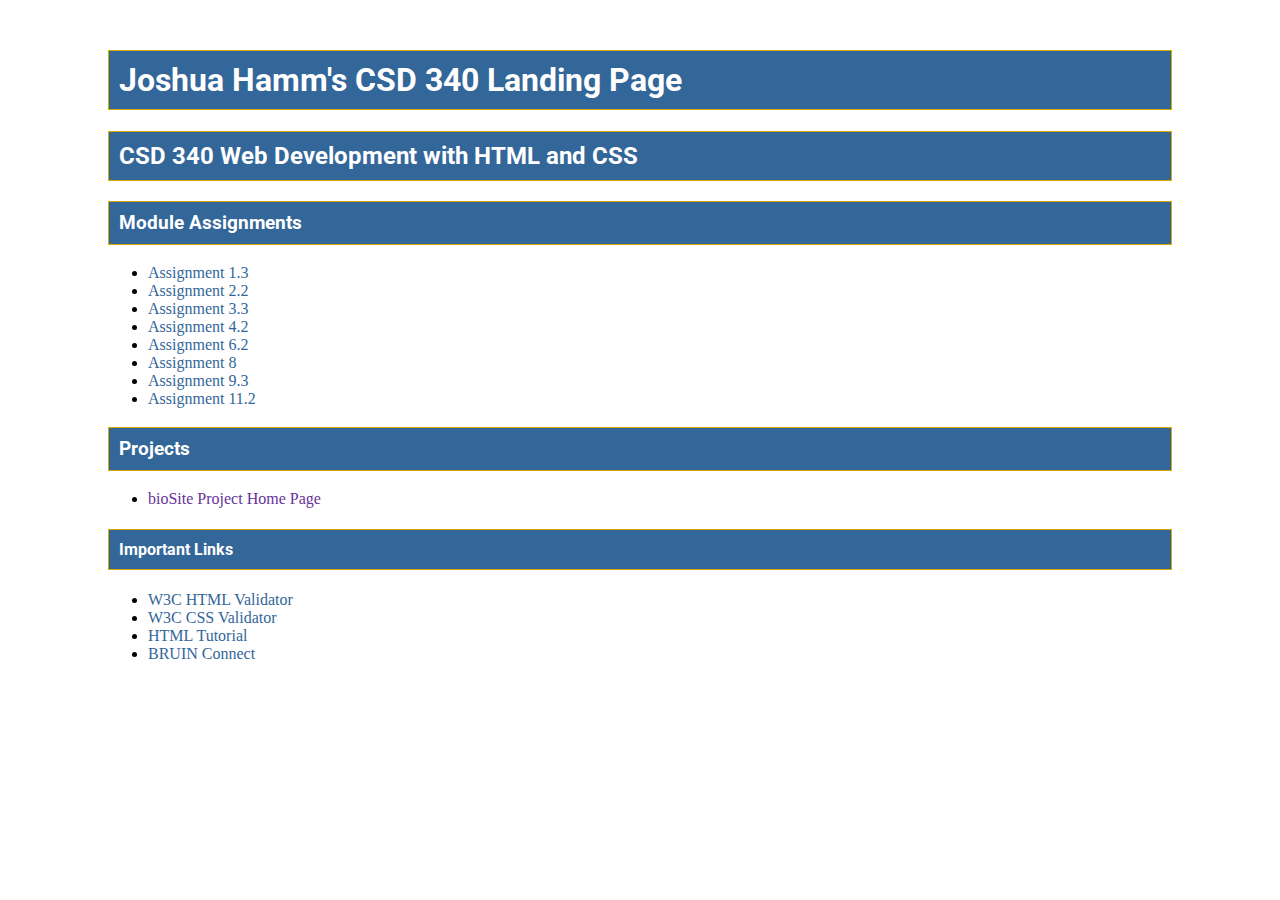
<file: index.html>
<!DOCTYPE html>
<html lang="en">
<head>
    <meta charset="UTF-8">
    <meta name="viewport" content="width=device-width, initial-scale=1.0">
    <meta name="author" content="Joshua Hamm">
    <meta name="description" content="CSD 340 Landing Page">
    <meta name="keywords" content="HTML, CSS, development, CSD 340">
    <link rel="stylesheet" href="site.css">
    <title>Joshua Hamm's CSD 340 Landing Page</title>
</head>
<body>
    <div id="container">
        <h1>Joshua Hamm's CSD 340 Landing Page</h1>
        <h2>CSD 340 Web Development with HTML and CSS</h2>
        
        <h3>Module Assignments</h3>
        <ul>
            <li><a href="module-1/assignment-1.3">Assignment 1.3</a></li>
            <li><a href="module-2/Hamm_mod2.2.html">Assignment 2.2</a></li>
            <li><a href="module-3/mod3assignment">Assignment 3.3</a></li>
            <li><a href="module-4/Hamm_Mod4_2.html">Assignment 4.2</a></li>
            <li><a href="module-6/Hamm_Mod6.html">Assignment 6.2</a></li>
            <li><a href="module-8/Hamm_Mod8.html">Assignment 8</a></li>
            <li><a href="module-9/Hamm_Mod9_3.html">Assignment 9.3</a></li>
            <li><a href="module-11/Hamm_Mod11_2.html">Assignment 11.2</a></li>
        </ul>
        
        <h3>Projects</h3>
        <ul>
            <li><a href="">bioSite Project Home Page</a></li>
        </ul>
        
        <h4>Important Links</h4>
        <ul>
            <li><a href="https://validator.w3.org/">W3C HTML Validator</a></li>
            <li><a href="http://jigsaw.w3.org/css-validator/">W3C CSS Validator</a></li>
            <li><a href="https://www.w3schools.com/html/">HTML Tutorial</a></li>
            <li><a href="https://bruinconnect.bellevue.edu/">BRUIN Connect</a></li>
        </ul>
    </div>
</body>
</html>
</file>
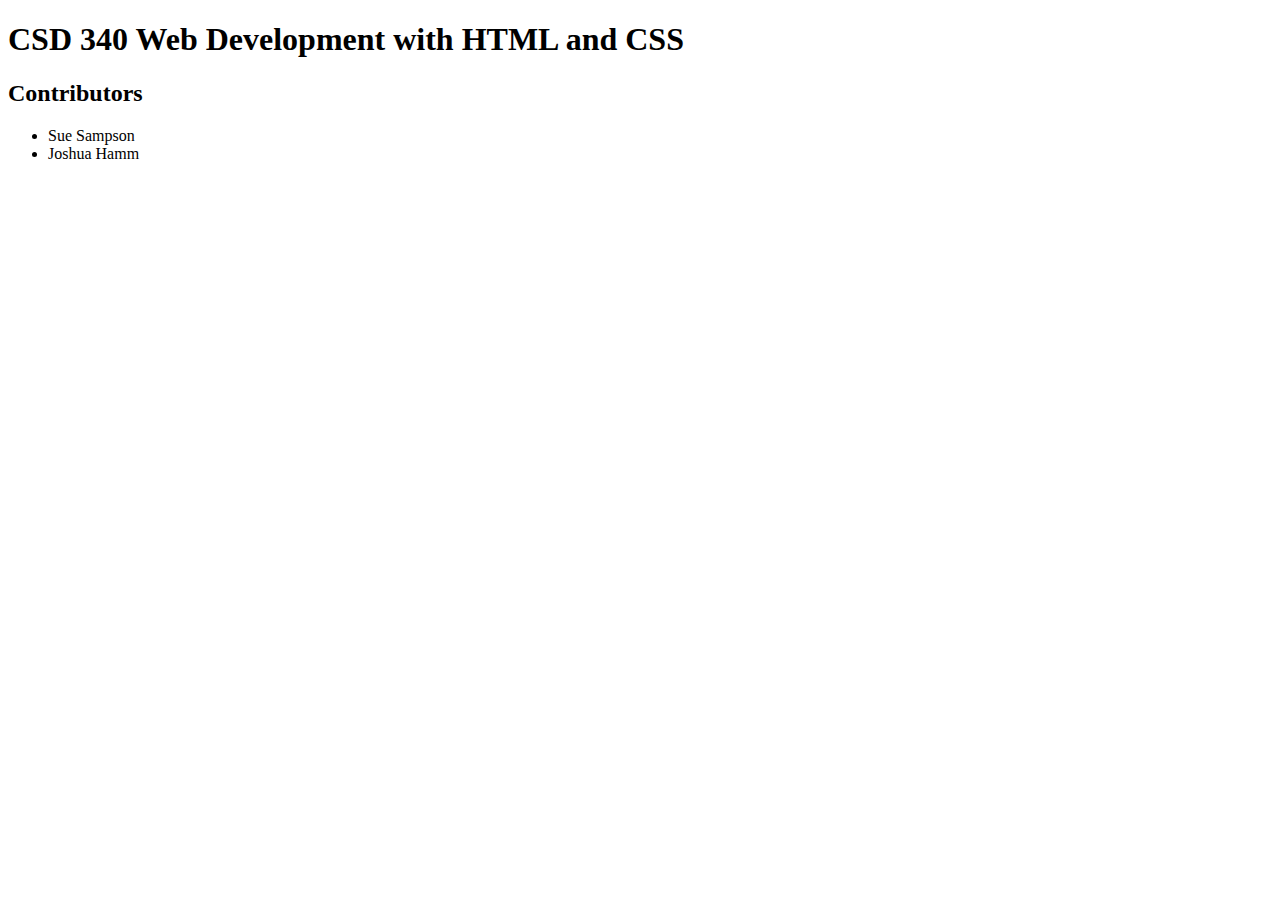
<file: README.html>
<!DOCTYPE html>
<html lang="en">

<head>
    <meta charset="UTF-8">
    <meta name="viewport" content="width=device-width, initial-scale=1.0">
    <title>CSD 340 Web Development with HTML and CSS</title>
</head>

<body>

    <h1>CSD 340 Web Development with HTML and CSS</h1>

    <h2>Contributors</h2>
    <ul>
        <li>Sue Sampson</li>
        <li>Joshua Hamm</li>
    </ul>

</body>

</html>
</file>
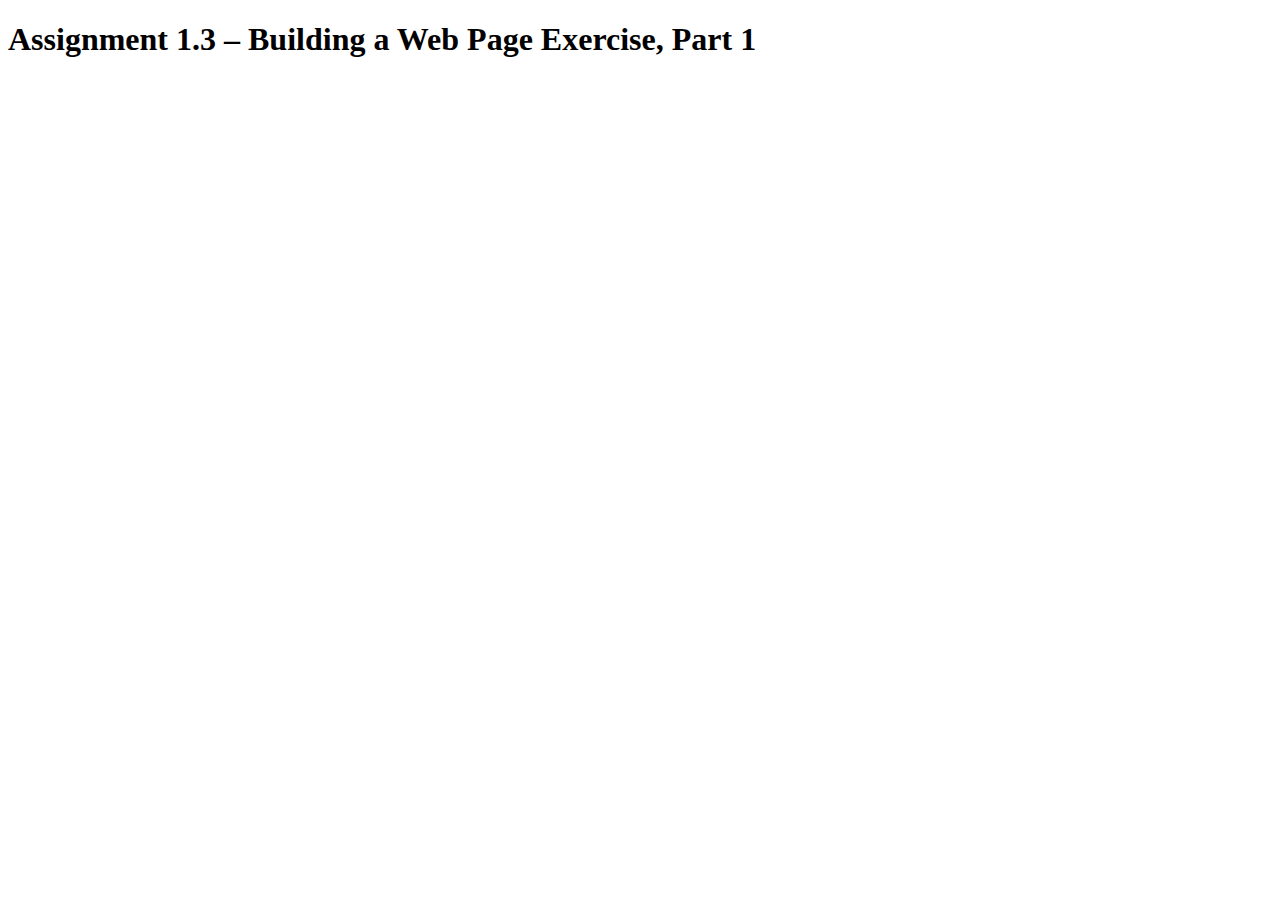
<file: module-1/Hamm_Mod1_3.html>
<!-- Joshua Hamm : Assignment 1.3 -->
<!DOCTYPE html>
<html lang="en">

<head>
    <meta charset="UTF-8">
    <meta name="viewport" content="width=device-width, initial-scale=1.0">
    <title>CSD 340 Web Development with HTML and CSS</title>
</head>

<body>

    <h1>Assignment 1.3 – Building a Web Page Exercise, Part 1</h1>

</body>

</html>
</file>
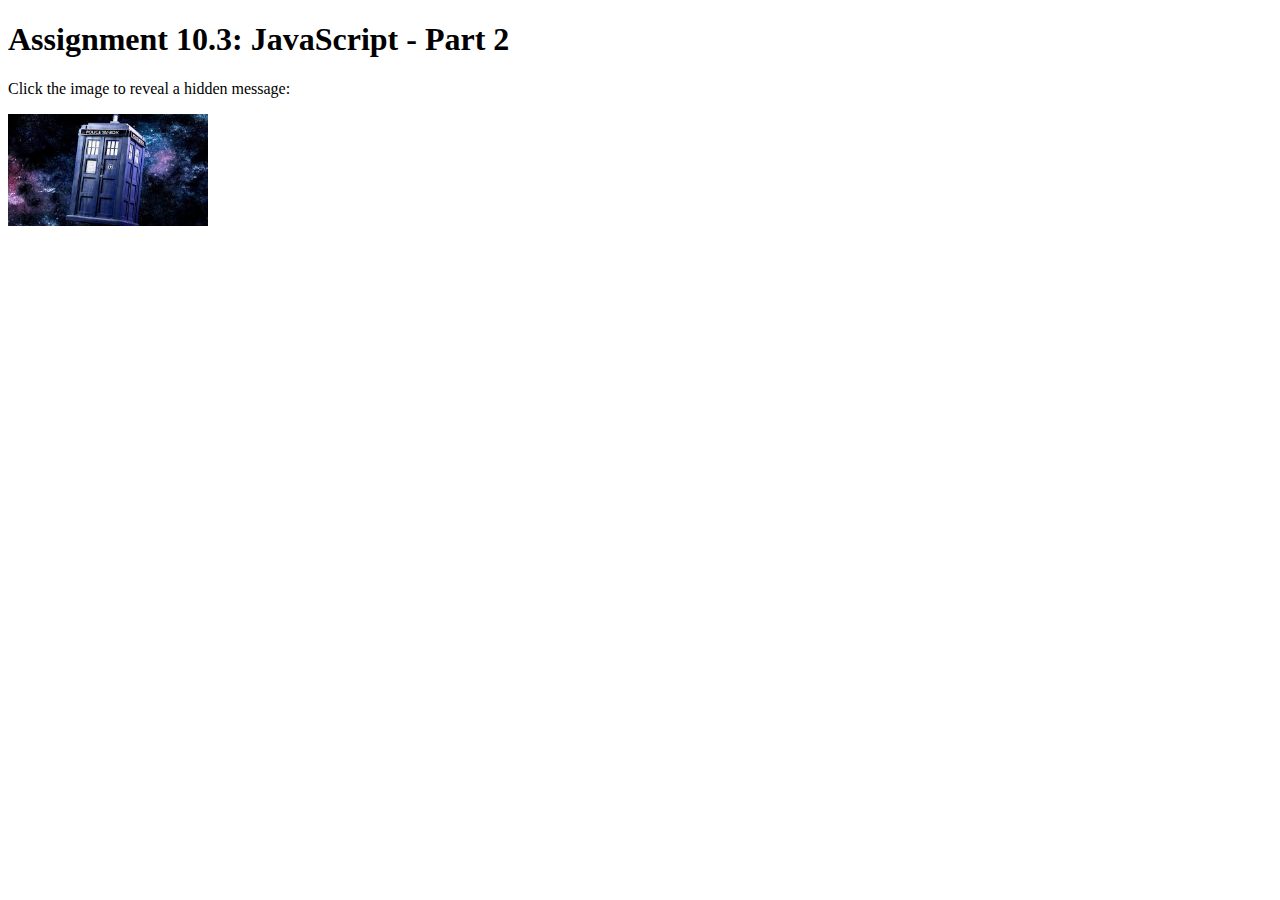
<file: module-10/Hamm_Mod10.3.html>
<!DOCTYPE html>
<html lang="en">
<head>
    <meta charset="UTF-8">
    <meta name="viewport" content="width=device-width, initial-scale=1.0">
    <title>CSD 340 Web Development with HTML and CSS</title>
    <style>
        
        img {
            width: 200px;
            cursor: pointer;
        }

        
        #hidden-paragraph {
            display: none;
        }
    </style>
</head>
<body>
    <h1>Assignment 10.3: JavaScript - Part 2</h1>
    <p>Click the image to reveal a hidden message:</p>
    <img src="tardis.jpg" onclick="toggleParagraph()" alt="Tardis">
    <p id="hidden-paragraph">Sometimes he missed the monochrome world
         of his first two incarnations. It had felt like a simpler, cleaner time;
          so many centuries had passed before he realised he’d just been colour blind.</p>

    <script>
        function toggleParagraph() {
            var paragraph = document.getElementById("hidden-paragraph");
            if (paragraph.style.display === "none") {
                paragraph.style.display = "block";
            } else {
                paragraph.style.display = "none";
            }
        }
    </script>
</body>
</html>
</file>
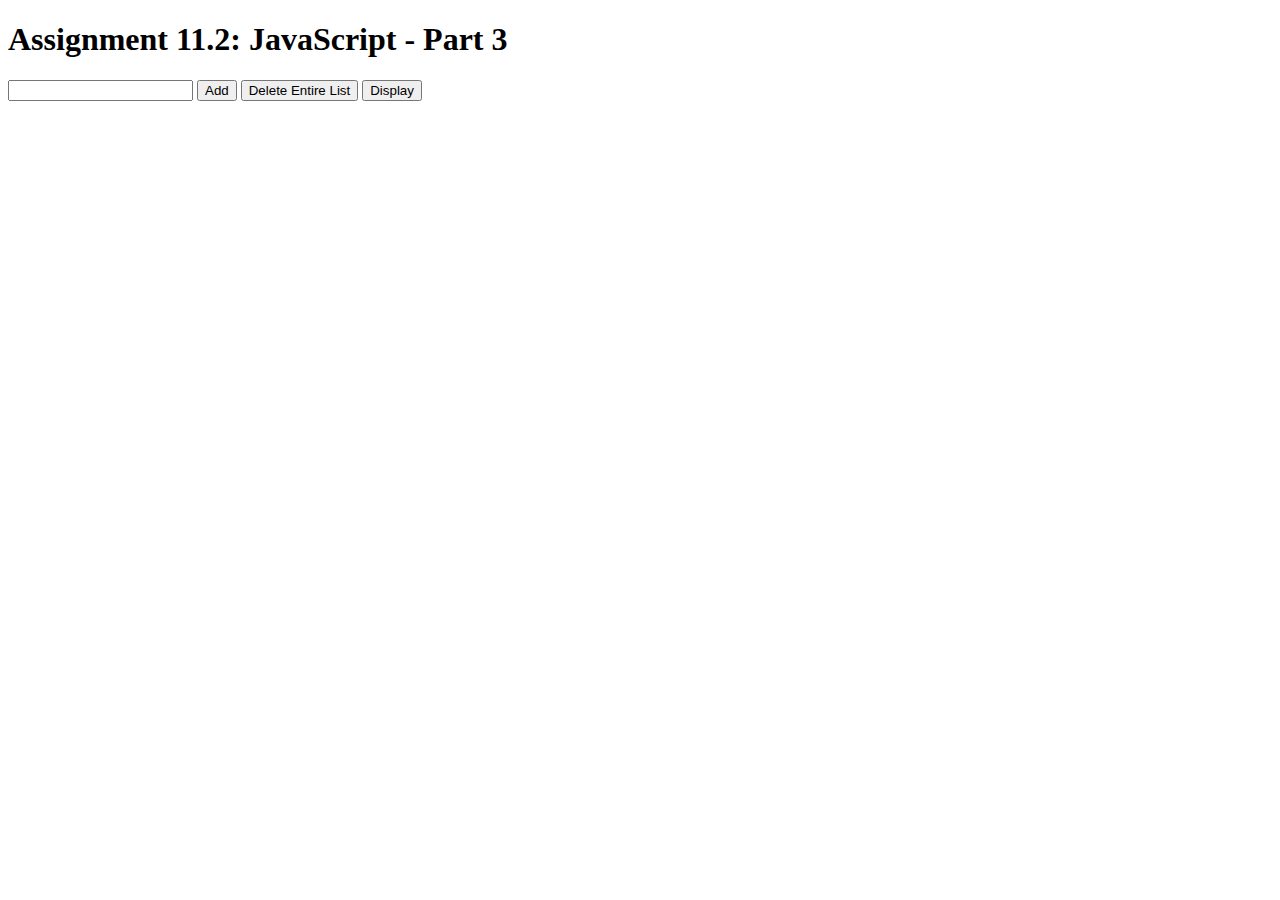
<file: module-11/Hamm_Mod11_2.html>
<!DOCTYPE html>
<html lang="en">
<head>
    <meta charset="UTF-8">
    <meta name="viewport" content="width=device-width, initial-scale=1.0">
    <title>CSD 340 Web Development with HTML and CSS</title>
</head>
<body>
<h1>Assignment 11.2: JavaScript - Part 3</h1>
<input type="text" id="entryInput">
<button onclick="addEntry()">Add</button>
<button onclick="deleteList()">Delete Entire List</button>
<button onclick="displayEntries()">Display</button>

<div id="entryList"></div>

<script>
        let entries = [];
        let entryList = document.getElementById('entryList');

        function addEntry() {
            let entry = document.getElementById('entryInput').value;
            if (entry.trim() !== '') {
                entries.push(entry);
                updateEntryList();
                document.getElementById('entryInput').value = ''; // Clear the input field
            }
        }

        function deleteEntry(index) {
            entries.splice(index, 1);
            updateEntryList();
        }

        function deleteList() {
            entries = [];
            updateEntryList();
        }

        function displayEntries() {
            let displayString = '';
            entries.forEach((entry, index) => {
                displayString += `${index + 1}. ${entry}\n`;
            });
            alert(displayString);
        }

        function updateEntryList() {
            entryList.innerHTML = ''; // Clear the existing list
            entries.forEach((entry, index) => {
                let listItem = document.createElement('div');
                listItem.textContent = `${index + 1}. ${entry}`;
                let deleteButton = document.createElement('button');
                deleteButton.textContent = 'Delete';
                deleteButton.onclick = function() {
                    deleteEntry(index);
                };
                listItem.appendChild(deleteButton);
                entryList.appendChild(listItem);
            });
        }
    </script>
</body>
</html>
</file>
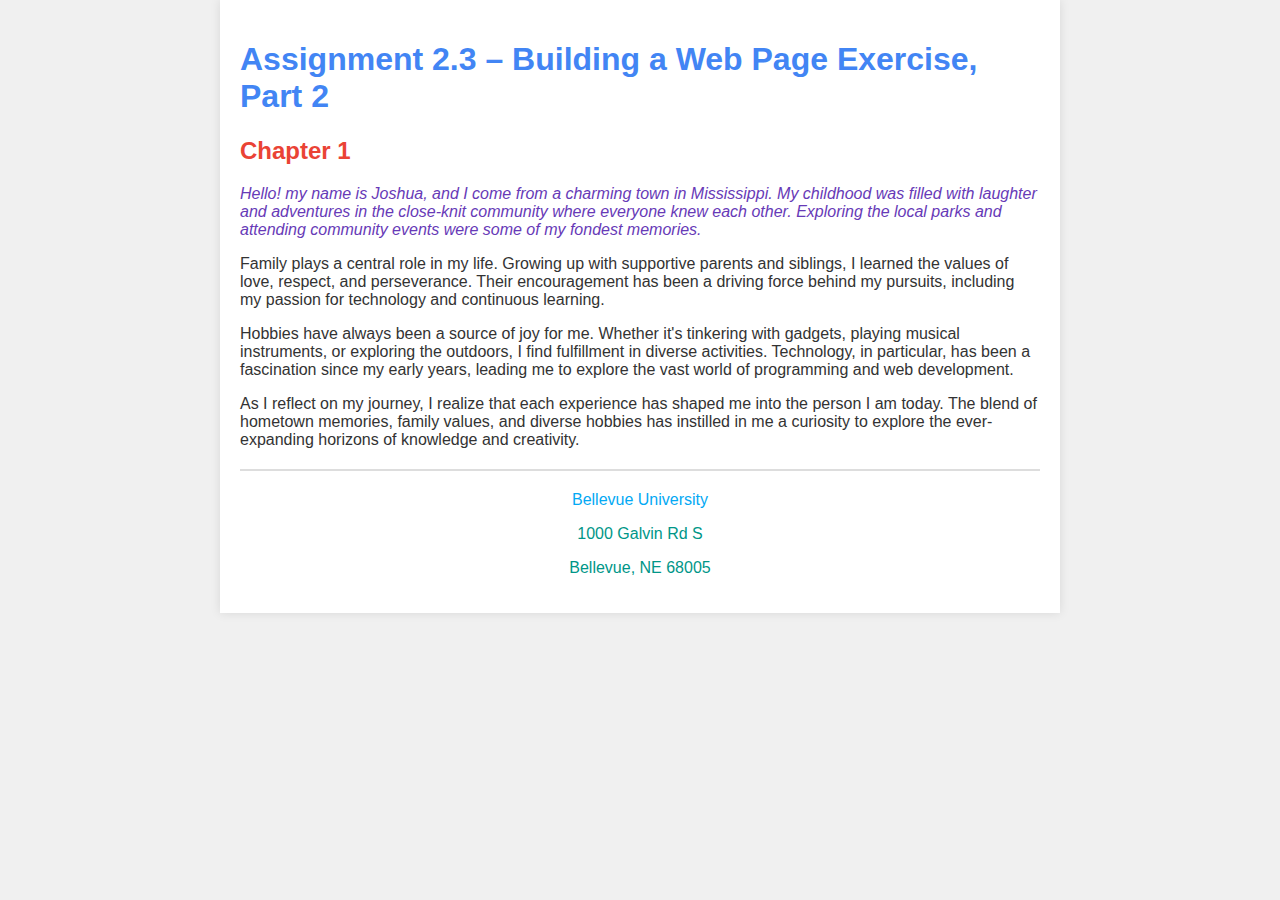
<file: module-2/Hamm_mod2.2.html>
<!DOCTYPE html>
<html lang="en">
<head>
    <meta charset="UTF-8">
    <meta name="viewport" content="width=device-width, initial-scale=1.0">
    <meta name="author" content="Joshua Hamm">
    <meta name="description" content="Assignment 2.2">
    <meta name="keywords" content="HTML, CSS, development, CSD 340">
    <link rel="stylesheet" href="Hamm_mod2.2.css">
    <title>CSD 340 Development with HTML and CSS</title>
</head>
<body>
    <div id="container">
        <h1>Assignment 2.3 – Building a Web Page Exercise, Part 2</h1>
        <h2>Chapter 1</h2>
        
        <p class="intro">Hello! my name is Joshua, and I come from a charming town in Mississippi. My childhood was filled with laughter and adventures in the close-knit community where everyone knew each other. Exploring the local parks and attending community events were some of my fondest memories.</p>
        
        <p>Family plays a central role in my life. Growing up with supportive parents and siblings, I learned the values of love, respect, and perseverance. Their encouragement has been a driving force behind my pursuits, including my passion for technology and continuous learning.</p>
        
        <p>Hobbies have always been a source of joy for me. Whether it's tinkering with gadgets, playing musical instruments, or exploring the outdoors, I find fulfillment in diverse activities. Technology, in particular, has been a fascination since my early years, leading me to explore the vast world of programming and web development.</p>
        
        <p>As I reflect on my journey, I realize that each experience has shaped me into the person I am today. The blend of hometown memories, family values, and diverse hobbies has instilled in me a curiosity to explore the ever-expanding horizons of knowledge and creativity.</p>
        
        <hr />

        <div style="text-align: center;">
            <address>
                <p><a href="https://www.bellevue.edu">Bellevue University</a></p>
                <p>1000 Galvin Rd S</p>
                <p>Bellevue, NE 68005</p>
            </address>
        </div>
    </div>
</body>
</html>
</file>
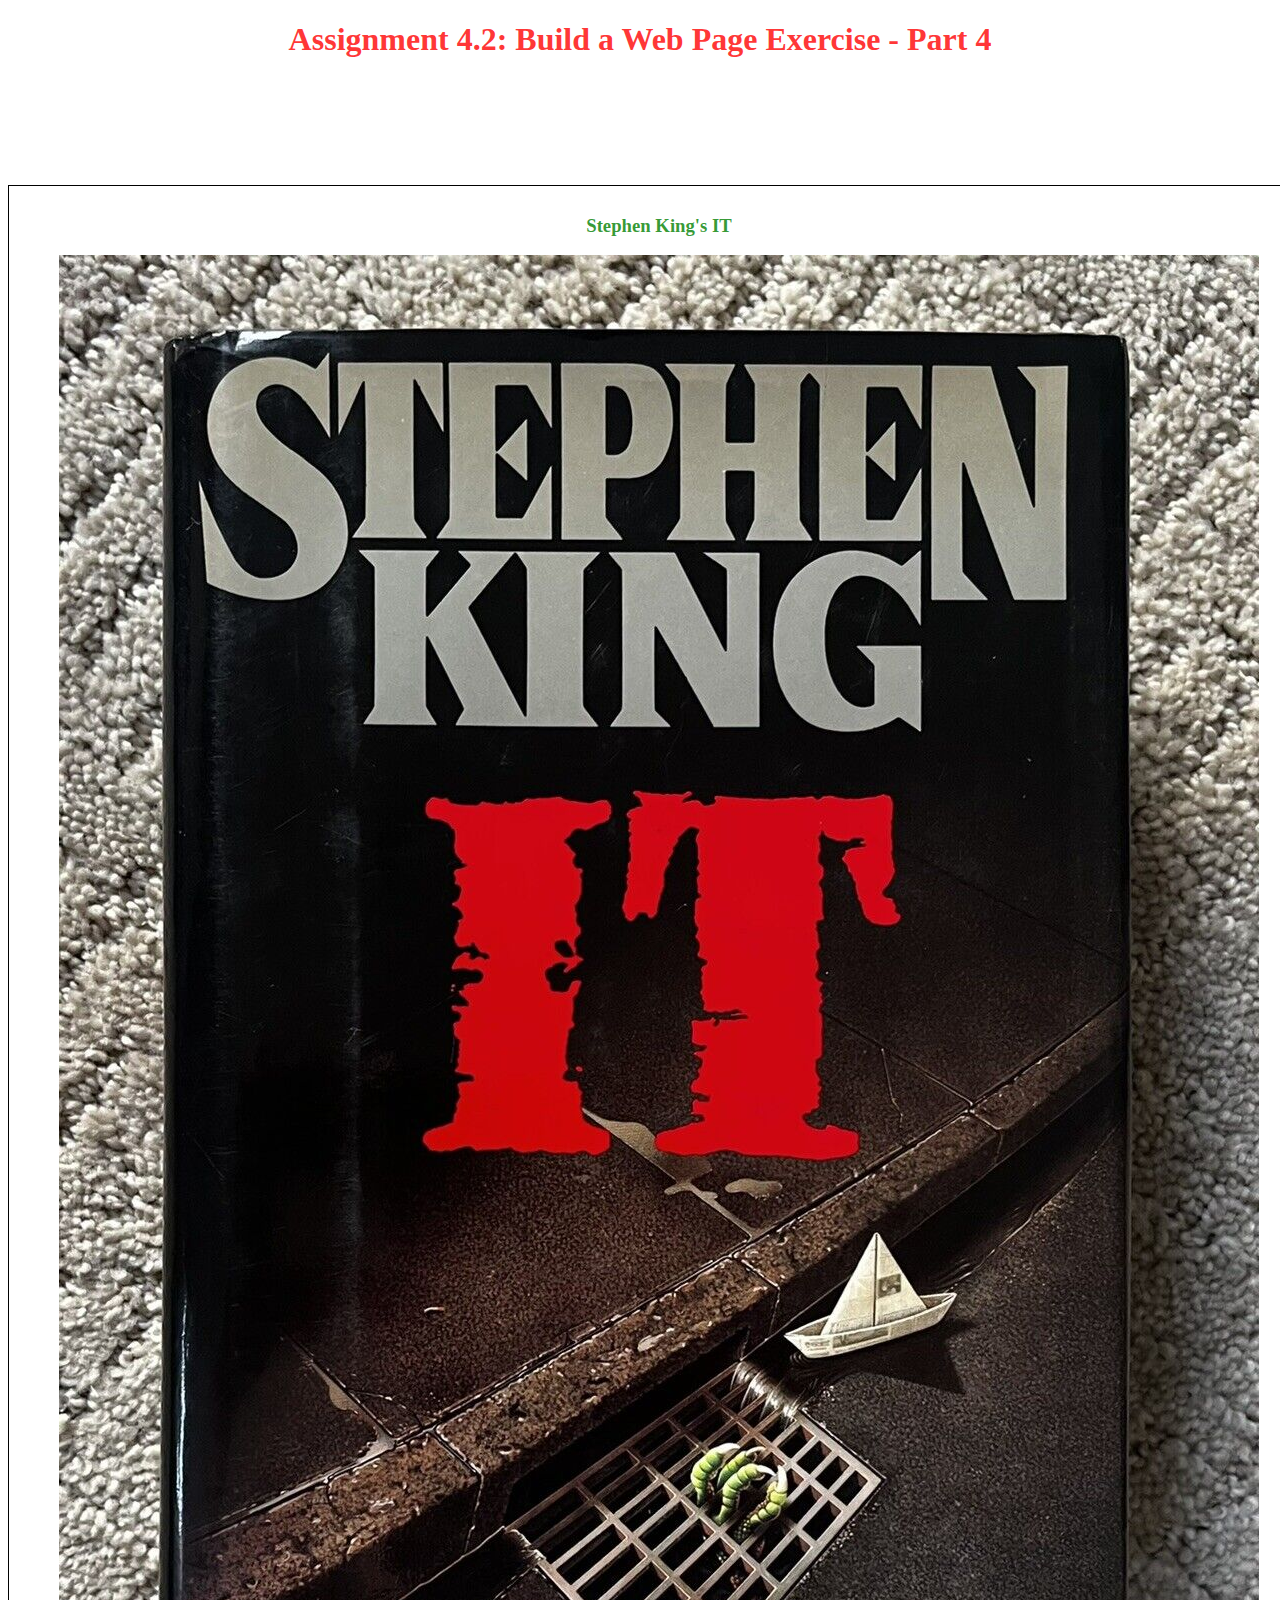
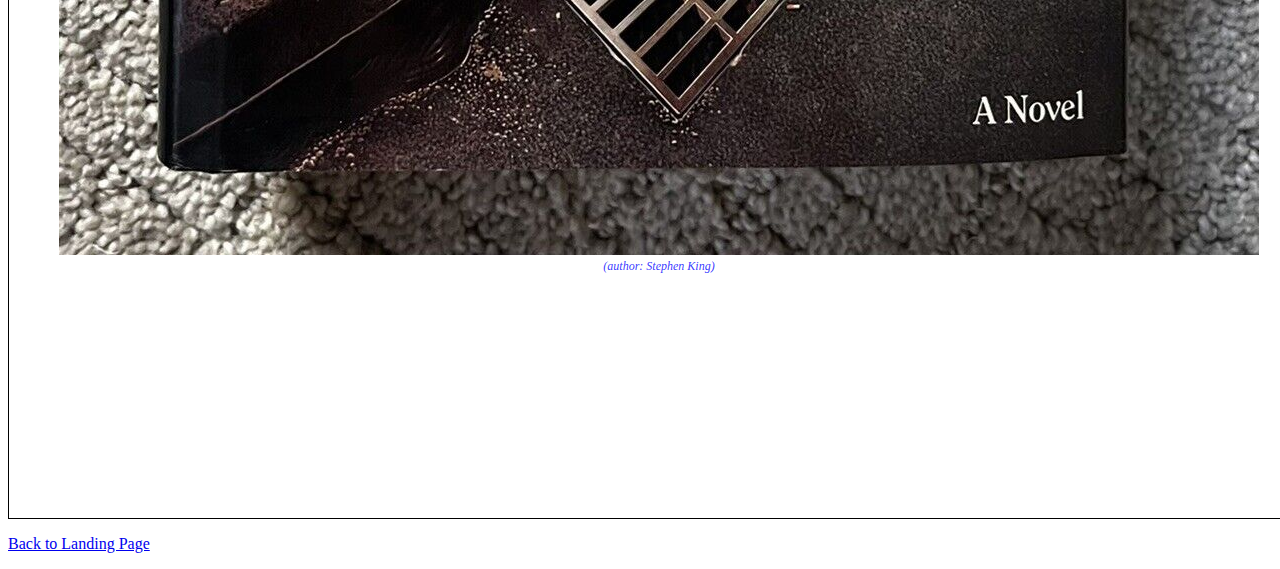
<file: module-4/Hamm_Mod4_2.html>
<!DOCTYPE html>
<html lang="en">
<head>
    <meta charset="UTF-8">
    <meta name="viewport" content="width=device-width, initial-scale=1.0">
    <title>CSD 340 Web Development with HTML and CSS</title>
    <link rel="stylesheet" href="Hamm_Mod4_2.css">
</head>
<body>
<div id="container">
    <h1>Assignment 4.2: Build a Web Page Exercise - Part 4</h1>

    <div id="image-gallery">
        <div class="image-item">
            <h3>Stephen King's IT</h3>
            <figure>
                <img src="images/IT.jpg" alt="IT">
                <figcaption>(author: Stephen King)</figcaption>
            </figure>
        </div>

        <div class="image-item">
            <h3>The Crucible</h3>
            <figure>
                <img src="images/crucible.jpg" alt="The Crucible">
                <figcaption>(author: Arthur Miller)</figcaption>
            </figure>
        </div>

        <div class="image-item">
            <h3>The Hobbit</h3>
            <figure>
                <img src="images/hobbit.jpg" alt="The Hobbit">
                <figcaption>(author: J.R.R. Tolkien)</figcaption>
            </figure>
        </div>
    </div>

    <p><a href="file:///C:/Users/meinr/Documents/GitHub/csd/csd-340/index.html">Back to Landing Page</a></p>
</div>
</body>
</html>
</file>
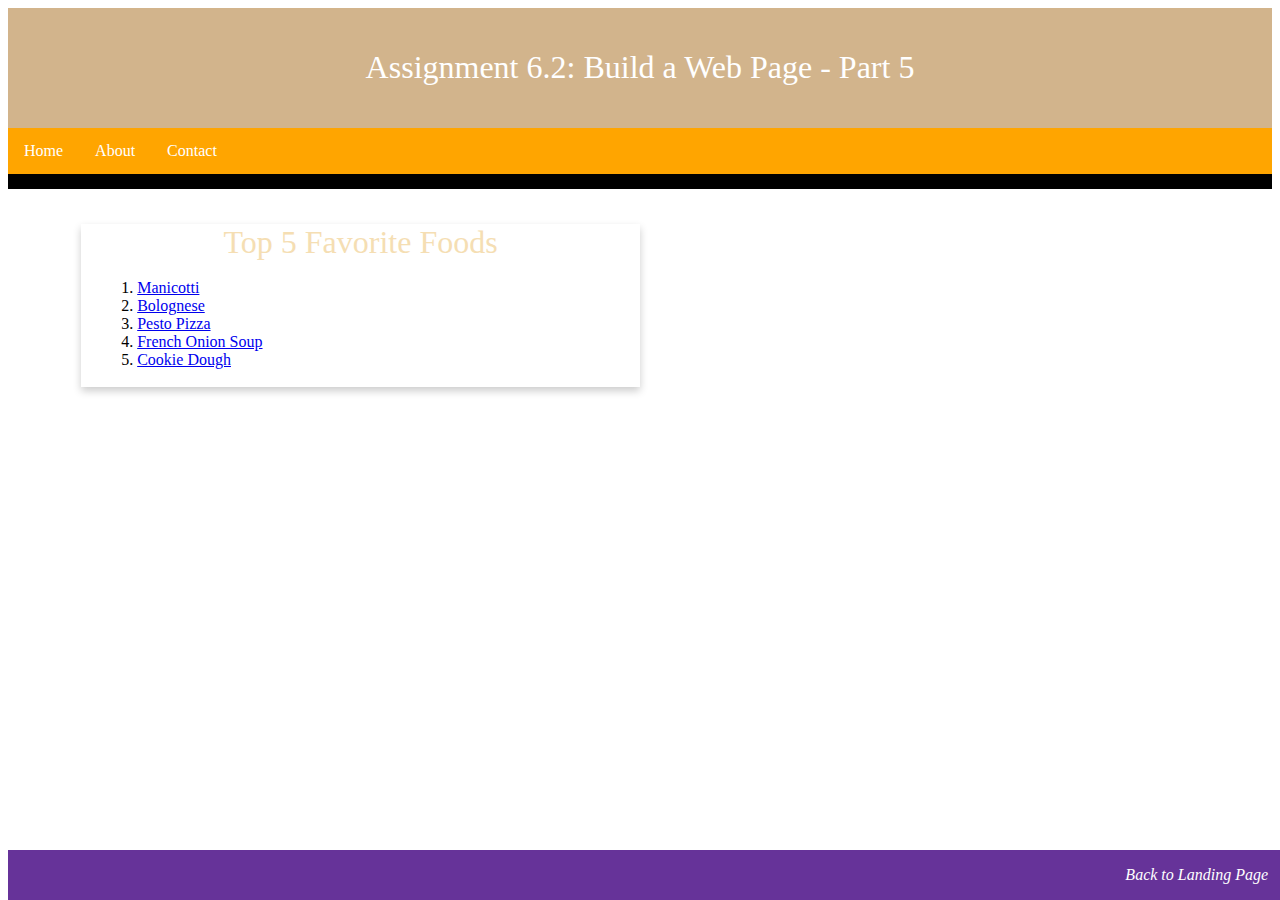
<file: module-6/Hamm_Mod6.html>
<!DOCTYPE html>
<html lang="en">

<head>
    <meta charset="UTF-8">
    <meta name="viewport" content="width=device-width, initial-scale=1.0">
    <title>CSD 340 Web Development with HTML and CSS</title>
    <link rel="stylesheet" href="Hamm_Mod6.css">
</head>

<body>
    <header>
        <h1>Assignment 6.2: Build a Web Page - Part 5</h1>
    </header>

    <div id="navbar">
        <a href="#">Home</a>
        <a href="#">About</a>
        <a href="#">Contact</a>
    </div>

    <div id="container">
        <div class="card">
            <div class="card-title">Top 5 Favorite Foods</div>
            <div class="card-content">
                <ol>
                    <li><a href="https://www.allrecipes.com/recipe/13883/manicotti/" target="_blank">Manicotti</a></li>
                    <li><a href="https://cooking.nytimes.com/recipes/1015181-marcella-hazans-bolognese-sauce" target="_blank">Bolognese</a></li>
                    <li><a href="https://sallysbakingaddiction.com/pesto-pizza/" target="_blank">Pesto Pizza</a></li>
                    <li><a href="https://www.onceuponachef.com/recipes/french-onion-soup.html" target="_blank">French Onion Soup</a></li>
                    <li><a href="https://www.allrecipes.com/recipe/255365/edible-cookie-dough/" target="_blank">Cookie Dough</a></li>
                </ol>
            </div>
        </div>
    </div>

    <footer>
        <p><a href="file:///C:/Users/meinr/Documents/GitHub/csd/csd-340/index.html" style="color: white; font-weight: 400; float: right; padding-right: 10px; font-style: italic;">Back to Landing Page</a></p>
    </footer>
</body>

</html>
</file>
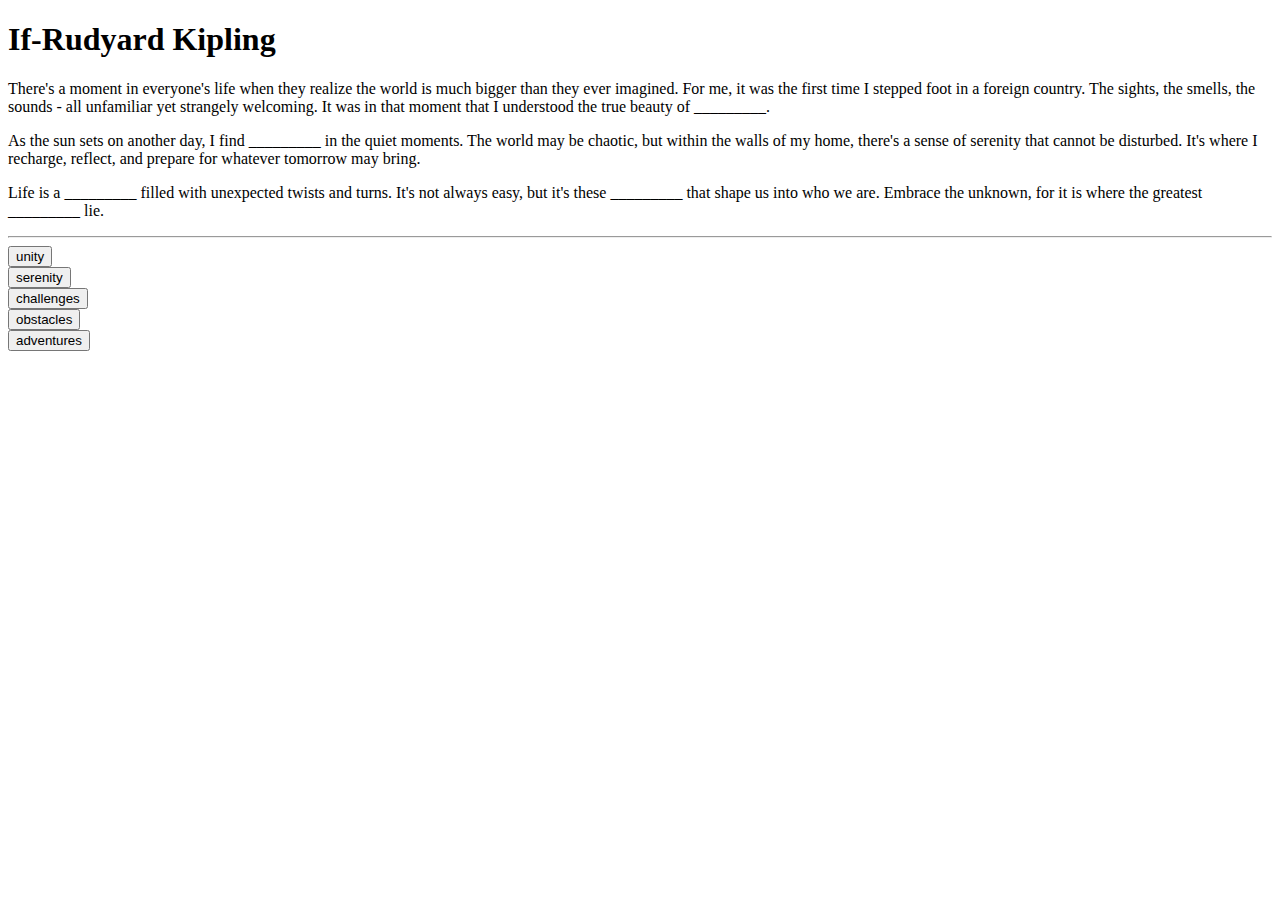
<file: module-9/Hamm_Mod9_3.html>
<!DOCTYPE html>
<html lang="en">
<head>
    <meta charset="UTF-8">
    <meta name="viewport" content="width=device-width, initial-scale=1.0">
    <meta name="Rudyard Kipling" content="Joshua Hamm">
    <meta name="description" content="Assignment 9.3: JavaScript - Part 1">
    <meta name="keywords" content="HTML, CSS, development, CSD 340">
    <title>CSD 340 Web Development with HTML and CSS</title>
    <script>
        var diversityVariableValue = "unity";
        var peaceVariableValue = "serenity";
        var opportunitiesVariableValue = "challenges";
        var obstaclesVariableValue = "obstacles";
        var journeysVariableValue = "adventures";

        function replaceSpan(spanId, variableValue) {
            document.getElementById(spanId).innerHTML = variableValue;
        }
    </script>
</head>
<body>
<h1>If-Rudyard Kipling</h1>

<p>There's a moment in everyone's life when they realize the world is much bigger than they ever imagined. For me, it was the first time I stepped foot in a foreign country. The sights, the smells, the sounds - all unfamiliar yet strangely welcoming. It was in that moment that I understood the true beauty of <span id="diversity">_________</span>.</p>

<p>As the sun sets on another day, I find <span id="peace">_________</span> in the quiet moments. The world may be chaotic, but within the walls of my home, there's a sense of serenity that cannot be disturbed. It's where I recharge, reflect, and prepare for whatever tomorrow may bring.</p>

<p>Life is a <span id="opportunities">_________</span> filled with unexpected twists and turns. It's not always easy, but it's these <span id="obstacles">_________</span> that shape us into who we are. Embrace the unknown, for it is where the greatest <span id="journeys">_________</span> lie.</p>

<hr />

<button type="button" onclick="replaceSpan('diversity', diversityVariableValue)">unity</button><br />
<button type="button" onclick="replaceSpan('peace', peaceVariableValue)">serenity</button><br />
<button type="button" onclick="replaceSpan('opportunities', opportunitiesVariableValue)">challenges</button><br />
<button type="button" onclick="replaceSpan('obstacles', obstaclesVariableValue)">obstacles</button><br />
<button type="button" onclick="replaceSpan('journeys', journeysVariableValue)">adventures</button><br />
</body>
</html>
</file>
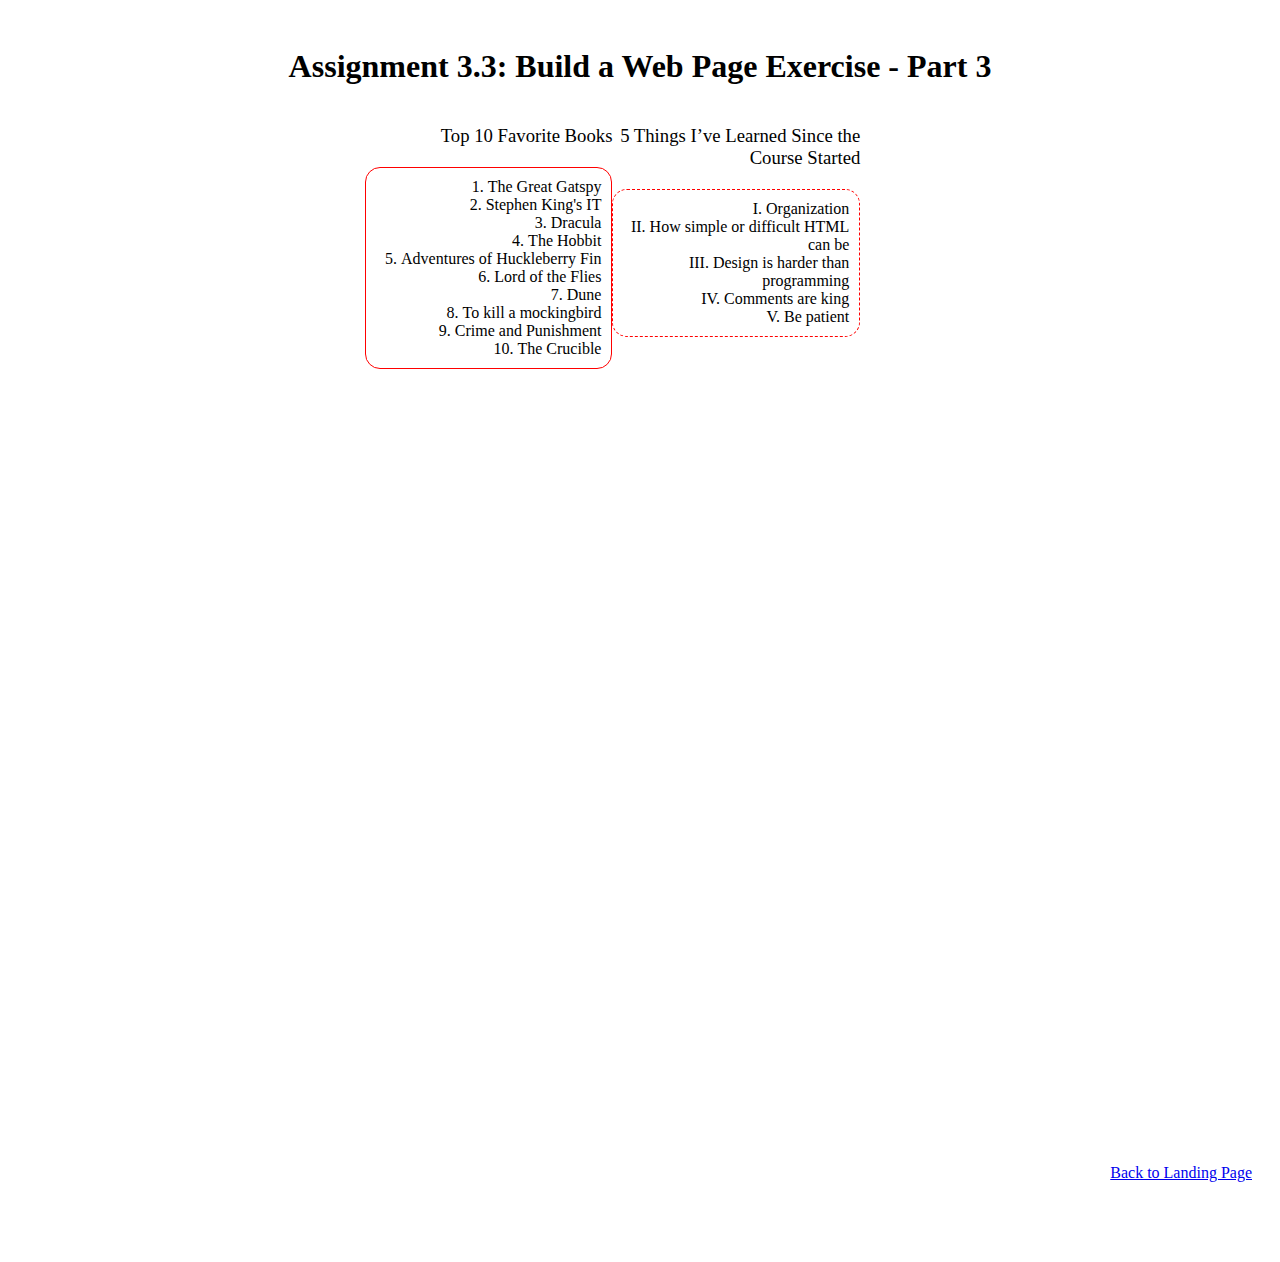
<file: module-3/assignment-3.3/Hamm_Mod3.html>
<!DOCTYPE html>
<html lang="en">
<head>
    <meta charset="UTF-8">
    <meta name="viewport" content="width=device-width, initial-scale=1.0">
    <title>CSD 340 Web Development with HTML and CSS</title>
    <link rel="stylesheet" href="Hamm_Mod3_3.css">
</head>
<body>
    <div id="container">
        <h1 style="text-align: center;">Assignment 3.3: Build a Web Page Exercise - Part 3</h1>

        <div style="display: flex;">
            <div style="width: 45%;">
                <h3>Top 10 Favorite Books</h3>
                <ol>
                    <li>The Great Gatspy</li>
                    <li>Stephen King's IT</li>
                    <li>Dracula</li>
                    <li>The Hobbit</li>
                    <li>Adventures of Huckleberry Fin</li>
                    <li>Lord of the Flies</li>
                    <li>Dune</li>
                    <li>To kill a mockingbird</li>
                    <li>Crime and Punishment</li>
                    <li>The Crucible</li>
                </ol>
            </div>

            <div style="width: 45%;">
                <h3>5 Things I’ve Learned Since the Course Started</h3>
                <ul>
                    <li>Organization</li>
                    <li>How simple or difficult HTML can be</li>
                    <li>Design is harder than programming</li>
                    <li>Comments are king</li>
                    <li>Be patient</li>
                </ul>
            </div>
        </div>

        <div style="width: 100%; margin-top: 60%;">
            <div style="float: right;">
                <a href="https://purpletrex94.github.io/csd-340/" target="_blank">Back to Landing Page</a>
            </div>
        </div>
    </div>
</body>
</html>
</file>
<file: site.css>
@import url('https://fonts.googleapis.com/css2?family=Roboto&display=swap');

#container {
    margin-top: 50px;
    margin-left: 100px;
    margin-right: 100px;
}

h1, h2, h3, h4 {
    background-color: #336699;
    color: #ffffff;
    border: 1px solid #D6A800;
    padding: 10px;
    font-family: 'Roboto', sans-serif; /* Replace 'Roboto' with the chosen Google font */
}

a {
    color: #336699;
    text-decoration: none;
}

a:hover {
    color: #99ccff;
}

a:visited {
    color: #663399;
}
</file>
<file: module-2/Hamm_mod2.2.css>
/* modernStyles.css */

body {
    font-family: 'Roboto', Arial, sans-serif;
    margin: 0;
    padding: 0;
    background-color: #f0f0f0;
    color: #333;
}

#container {
    max-width: 800px;
    margin: 0 auto;
    padding: 20px;
    background-color: #fff;
    box-shadow: 0 0 10px rgba(0, 0, 0, 0.1);
}

h1 {
    color: #4285f4;
}

h2 {
    color: #ea4335;
    margin-top: 20px;
}

.intro {
    font-style: italic;
    color: #673ab7;
}

.sentence {
    font-weight: bold;
    color: #e91e63;
}

hr {
    border: 1px solid #ddd;
    margin: 20px 0;
}

address {
    font-style: normal;
    margin-top: 20px;
    color: #009688;
}

address a {
    text-decoration: none;
    color: #03a9f4;
}
</file>
<file: module-4/Hamm_Mod4_2.css>
#image-gallery {
    display: grid;
    grid-template-columns: repeat(3, 1fr);
    gap: 20px;
}


#image-gallery {
    margin-top: 10%;
}


h1 {
    text-align: center;
}


.image-item h3 {
    text-align: center;
}


.image-item figure {
    text-align: center;
}


figcaption {
    font-style: italic;
    font-size: .75em;
}


h1 {
    color: rgba(255, 0, 0, 0.8); /* Red */
}

.image-item h3 {
    color: rgba(0, 128, 0, 0.8); /* Green */
}

figcaption {
    color: rgba(0, 0, 255, 0.8); /* Blue */
}


.image-item {
    display: block;
    border: 1px solid black; 
    padding: 10px;
}
</file>
<file: module-6/Hamm_Mod6.css>
header {
    background-color: tan;
    color: white;
    padding: 20px;
    text-align: center;
}

h1 {
    font-weight: 400;
}

#navbar {
    overflow: hidden;
    background-color: orange;
    border-bottom: 15px solid black;
}

#navbar a {
    float: left;
    display: block;
    color: white;
    text-align: center;
    padding: 14px 16px;
    text-decoration: none;
}

#navbar a:hover {
    background-color: gray;
    color: slategrey;
}

#container {
    margin-top: 2%;
    margin-left: 5%;
    margin-right: 5%;
    padding: 10px;
}

.card {
    box-shadow: 0 4px 8px 0 rgba(0, 0, 0, 0.2);
    transition: 0.3s;
    width: 50%;
}

.card-title {
    text-align: center;
    font-size: 2em;
    color: wheat;
    font-weight: 400;
}

.card-content {
    padding: 2px 16px;
}

.card:hover {
    box-shadow: 0 8px 16px 0 rgba(0, 0, 0, 0.2);
}

footer {
    background-color: rebeccapurple;
    position: absolute;
    bottom: 0;
    width: 100%;
}

footer p {
    color: white;
    font-weight: 400;
    float: right;
    padding-right: 10px;
    font-style: italic;
}

footer a {
    text-decoration: none;
    color: white;
}

footer a:hover {
    text-decoration: underline;
}
</file>
<file: module-3/assignment-3.3/Hamm_Mod3_3.css>
h1 {
    text-align: center;
    margin-top: 20px;
}

#container {
    display: flex;
    flex-direction: column;
    align-items: center;
    padding: 20px;
}

div {
    width: 45%;
    box-sizing: border-box;
    margin-bottom: 20px;
}

div:last-child {
    width: 100%;
    float: right;
    text-align: right;
    margin-bottom: 20px;
}

h3 {
    font-weight: 500;
}

ol, ul {
    border: 1px solid red;
    border-radius: 15px;
    padding: 10px;
    margin: 20px 0;
    list-style-position: inside;
    font-weight: 300;
}

ol {
    list-style-type: inside decimal;
}

ul {
    list-style-type: upper-roman;
    border-style: dashed;
}

a:hover {
    text-decoration: underline;
}
</file>
